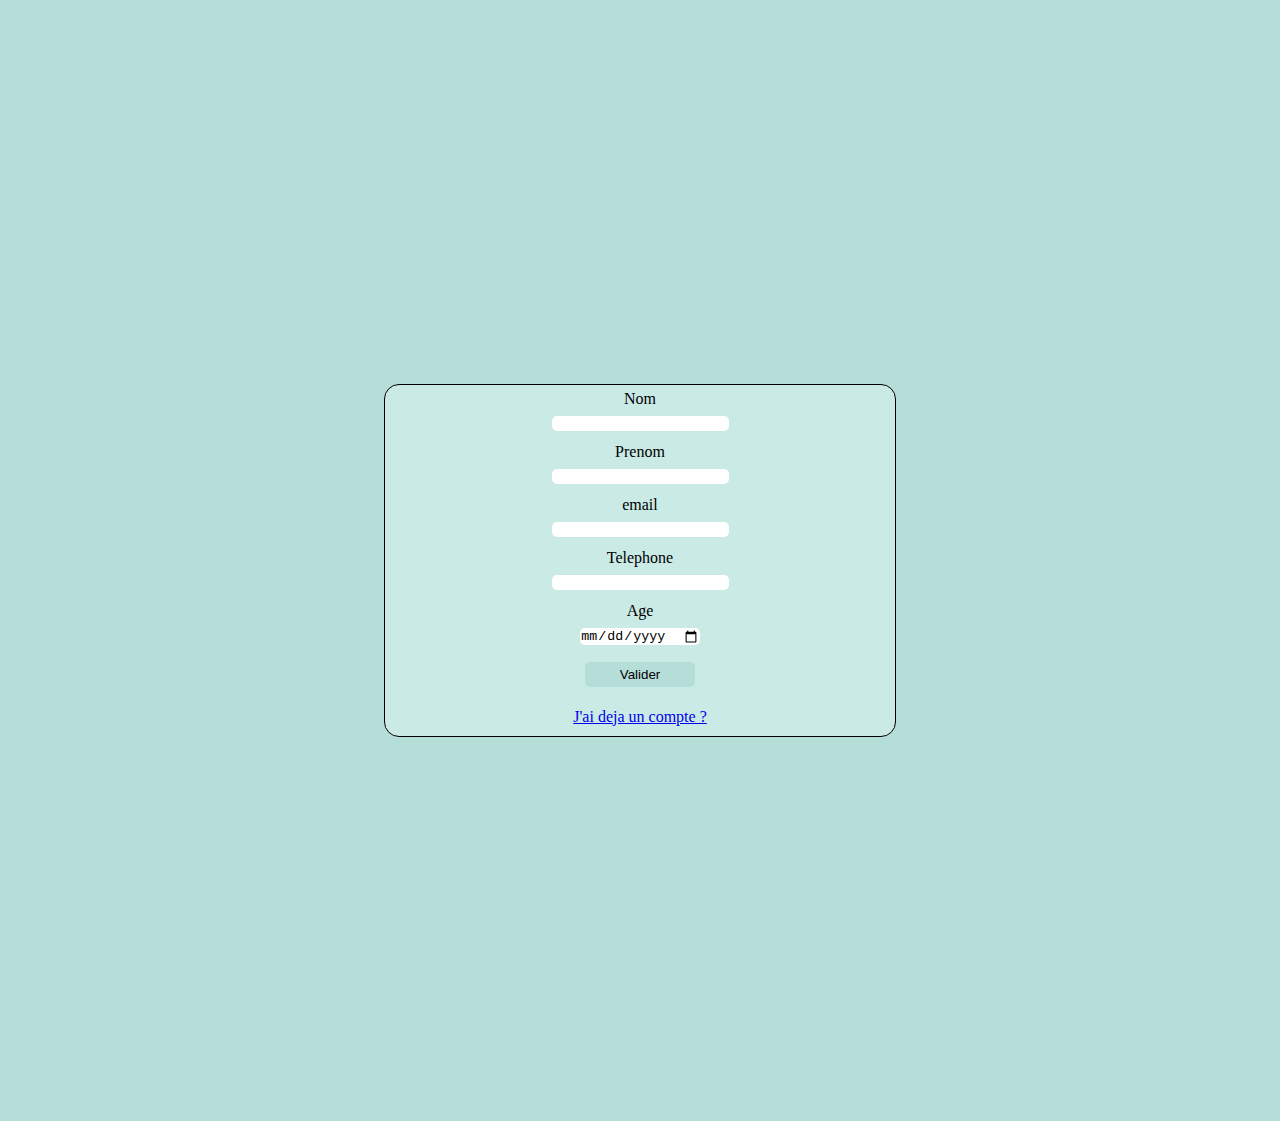
<file: index.html>
<!DOCTYPE html>
<html lang="en">
<head>
    <meta charset="UTF-8">
    <meta name="viewport" content="width=device-width, initial-scale=1.0">
    <title>Document</title>
    <link rel="stylesheet" href="style.css">
</head>
<header>
    <a href=""></a>
</header>
<body>
    <form action="">
        <label for="title">Nom</label>
        <input type="title"required>

        <label for="title">Prenom</label>
        <input type="title"required>

        <label for="email">email</label>
        <input type="email"required>
        <label for="number">Telephone</label>
        <input type="number"required>

        <label for="date">Age</label>
        <input type="date"required>
        
        <button>Valider</button>
        <a class="lien" href="connect.html">J'ai deja un compte ?</a>
    </form>
    
</body>
</html>
</file>
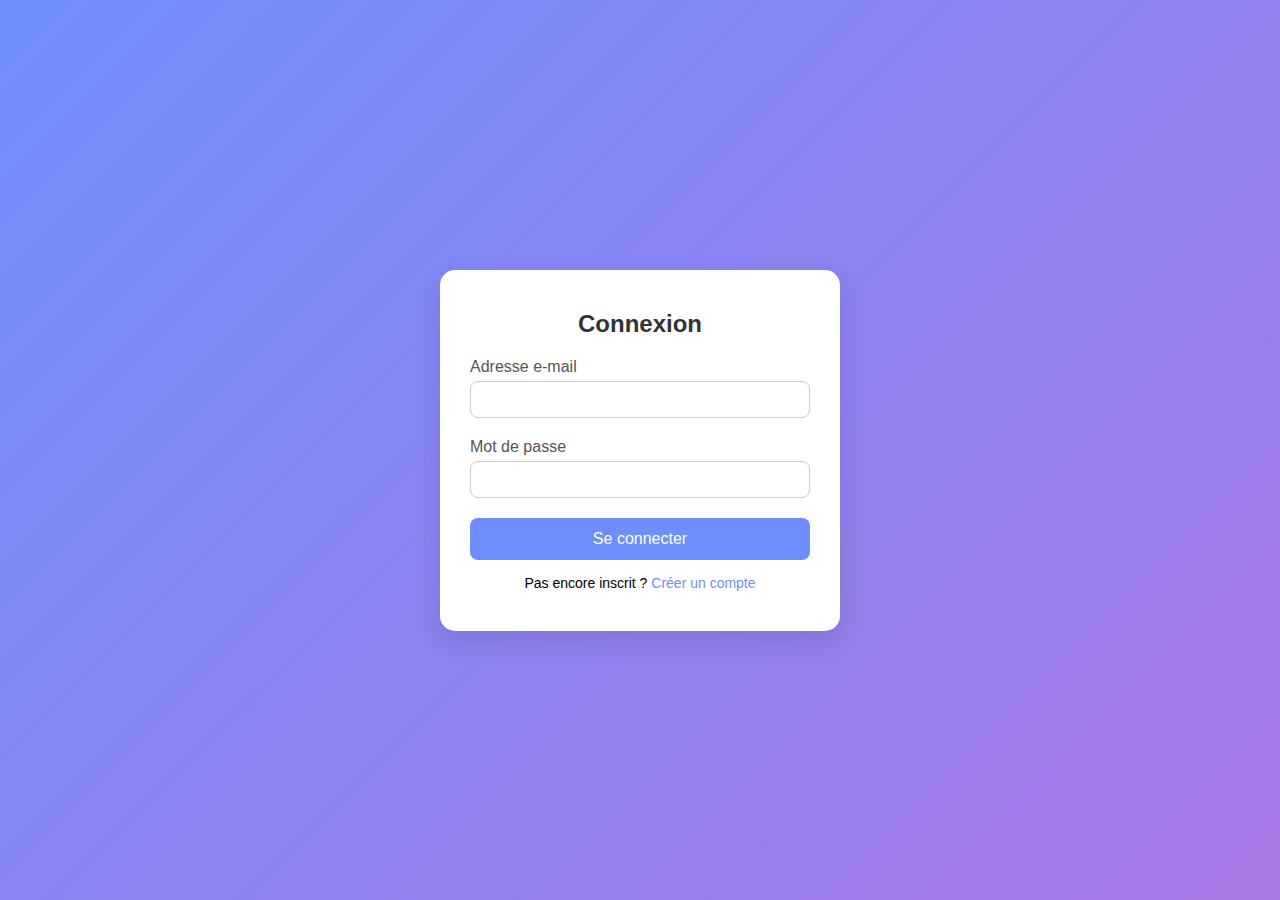
<file: connect.html>
<!DOCTYPE html>
<html lang="fr">
<head>
  <meta charset="UTF-8" />
  <meta name="viewport" content="width=device-width, initial-scale=1.0" />
  <title>Page de Connexion</title>
  <link rel="stylesheet" href="connect.css" />
</head>
<body>
  <div class="login-container">
    <h2>Connexion</h2>
    <form>
      <div class="input-group">
        <label for="email">Adresse e-mail</label>
        <input type="email" id="email" name="email" required />
      </div>
      <div class="input-group">
        <label for="password">Mot de passe</label>
        <input type="password" id="password" name="password" required />
      </div>
      <button type="submit">Se connecter</button>
      <p class="signup-link">Pas encore inscrit ? <a href="index.html">Créer un compte</a></p>
    </form>
  </div>
</body>
</html>
</file>
<file: style.css>
* {
    margin: 0%;
    padding: 0%;
 
}
@font-face {
    font-family: "mafont";
    src: url(hoblegum/Hoblegum.otf);
}
body {
    background-color: rgb(181, 222, 217);
}
form {
    display: flex;
    flex-direction: column;
    align-items: center;
    margin:30%;
    border: solid black 1px;
    border-radius: 15px;
    background-color:rgb(202, 234, 230) ;
}
button {
    margin: 10px;
    background-color: rgb(181, 222, 217);
    border: none;
    padding: 5px 35px;
    border-radius: 5px;
}
input {
    border: none;
    margin: 7.5px;
    border-radius: 5px;
}
label {
    margin-top: 5px;
}
.lien {
    padding:2%;
}
</file>
<file: connect.css>
* {
  box-sizing: border-box;
  margin: 0;
  padding: 0;
  font-family: 'Segoe UI', sans-serif;
}

body {
  background: linear-gradient(135deg, #6e8efb, #a777e3);
  height: 100vh;
  display: flex;
  justify-content: center;
  align-items: center;
}

.login-container {
  background-color: white;
  padding: 40px 30px;
  border-radius: 15px;
  box-shadow: 0 10px 25px rgba(0, 0, 0, 0.1);
  width: 100%;
  max-width: 400px;
  text-align: center;
}

h2 {
  margin-bottom: 20px;
  color: #333;
}

.input-group {
  margin-bottom: 20px;
  text-align: left;
}

.input-group label {
  display: block;
  margin-bottom: 5px;
  color: #555;
}

.input-group input {
  width: 100%;
  padding: 10px 15px;
  border: 1px solid #ccc;
  border-radius: 8px;
  outline: none;
  transition: border-color 0.3s;
}

.input-group input:focus {
  border-color: #6e8efb;
}

button {
  width: 100%;
  padding: 12px;
  background-color: #6e8efb;
  border: none;
  color: white;
  font-size: 16px;
  border-radius: 8px;
  cursor: pointer;
  transition: background-color 0.3s;
}

button:hover {
  background-color: #5a7efb;
}

.signup-link {
  margin-top: 15px;
  font-size: 14px;
}

.signup-link a {
  color: #6e8efb;
  text-decoration: none;
}
</file>
